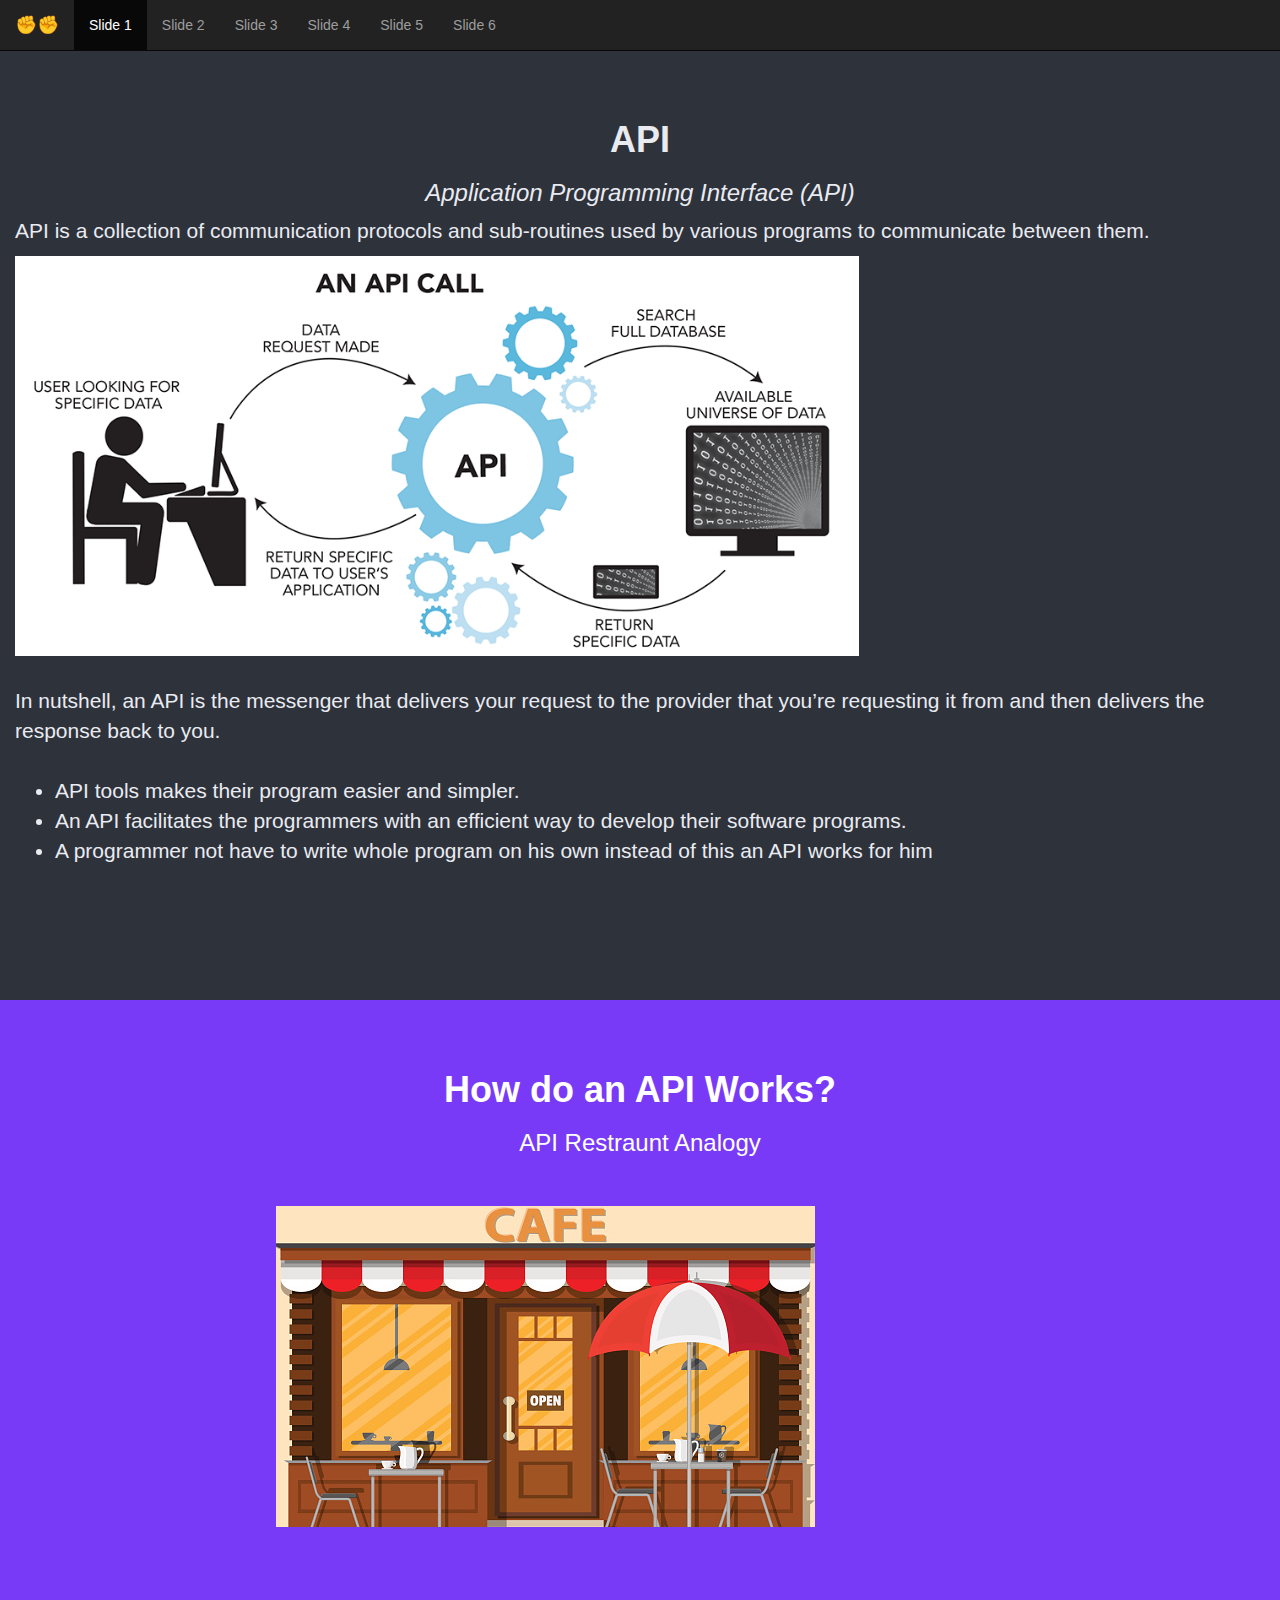
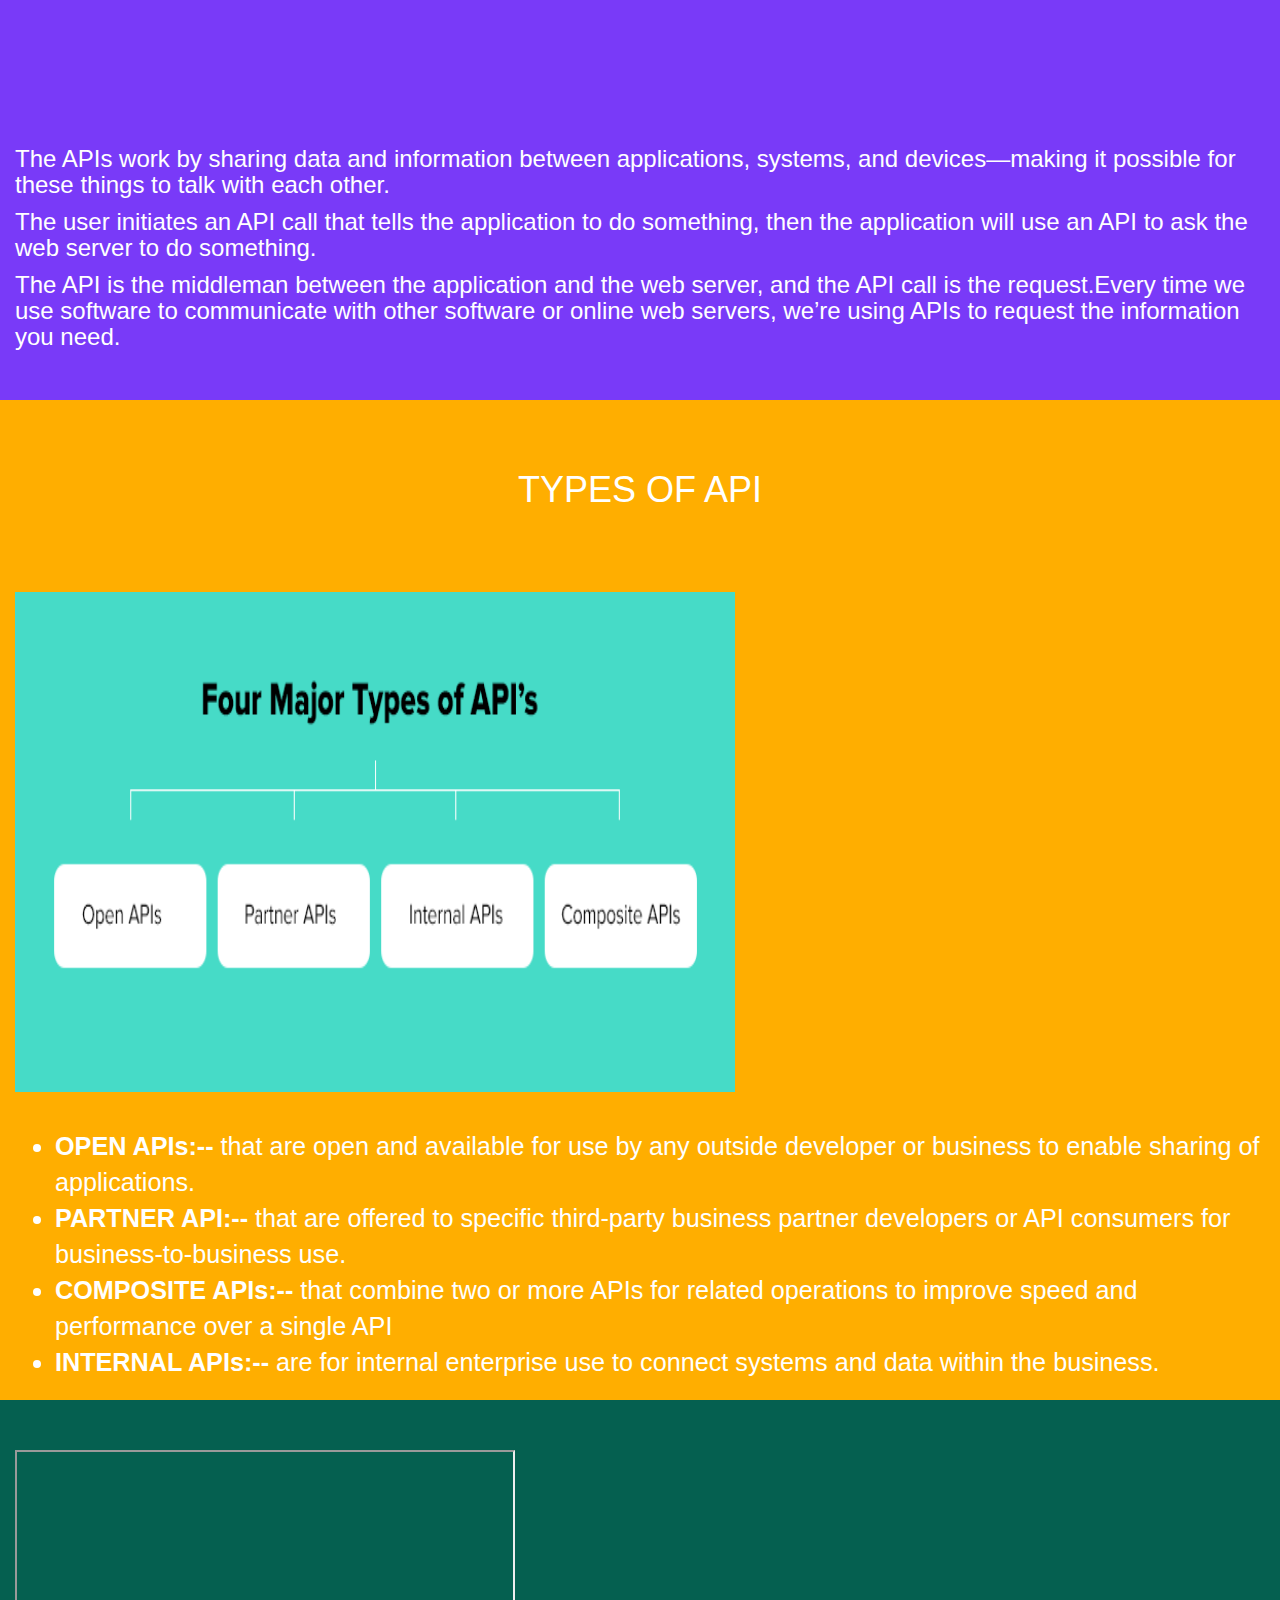
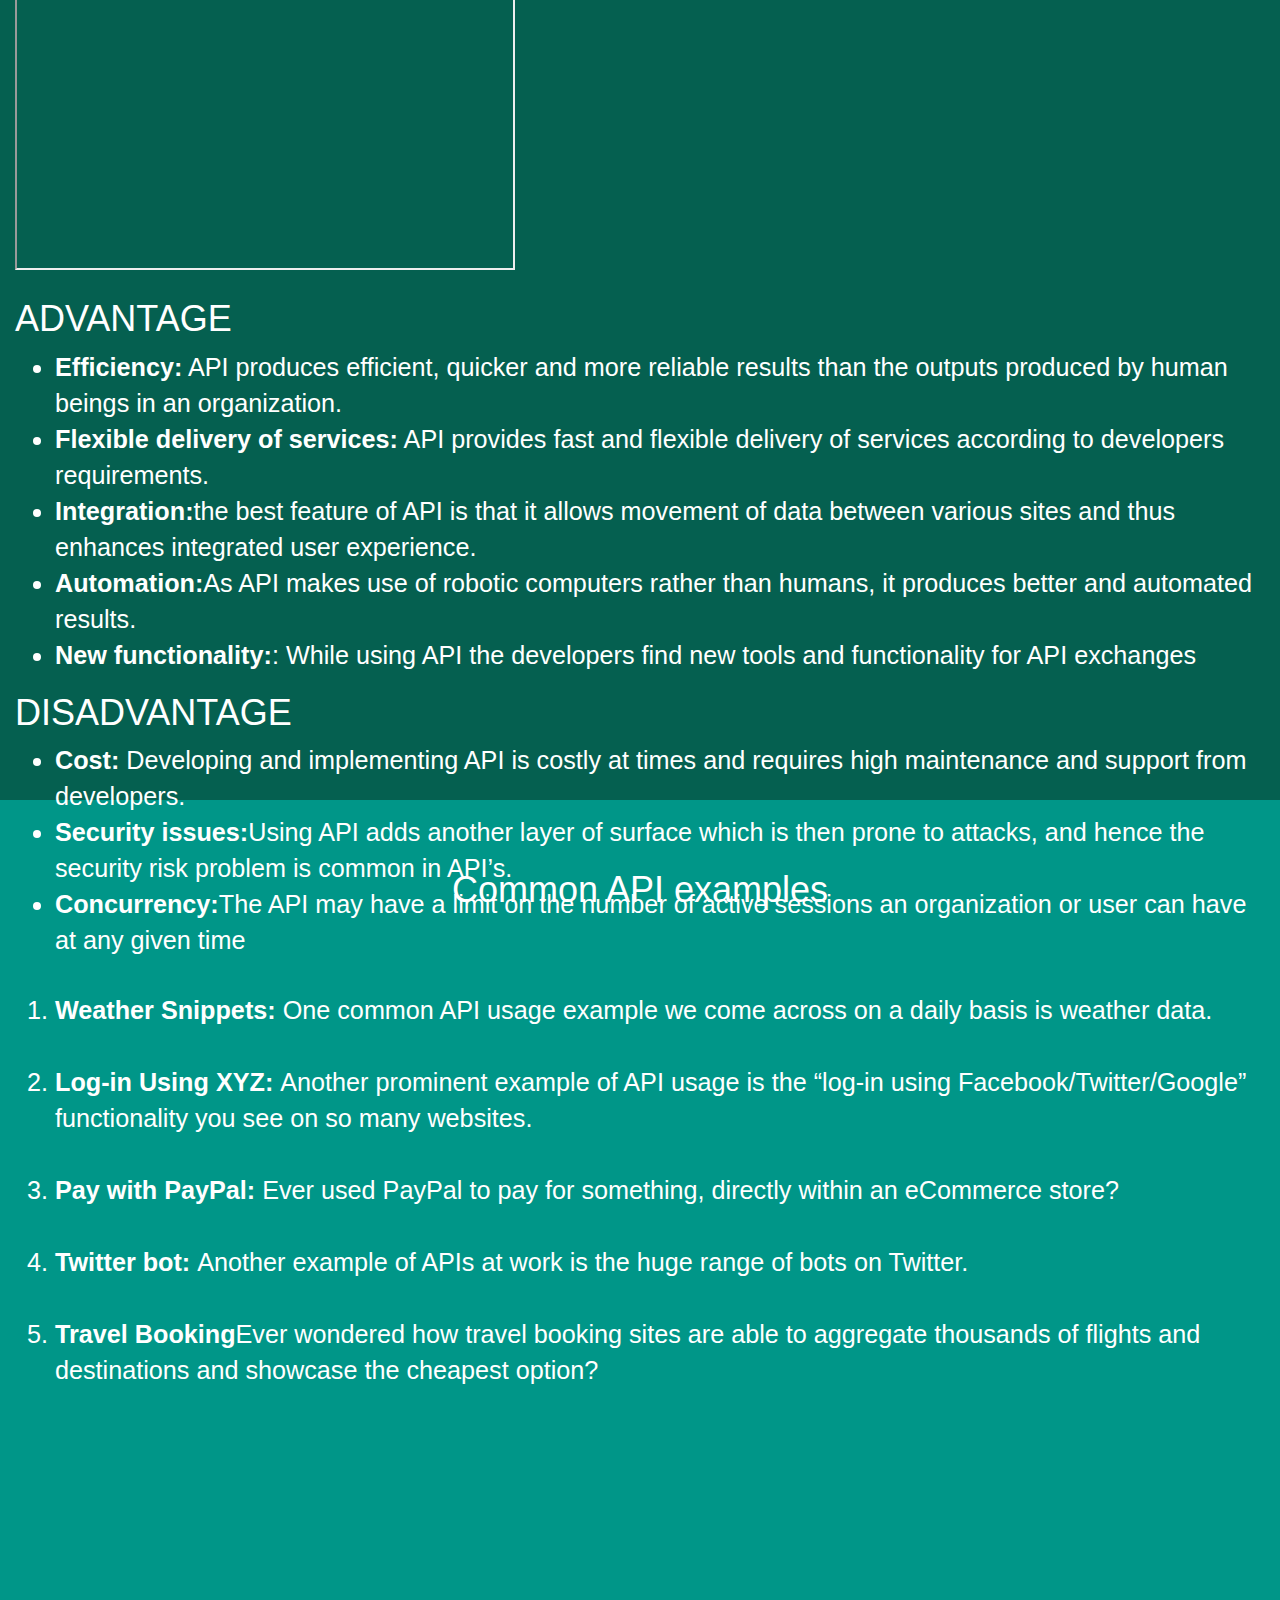
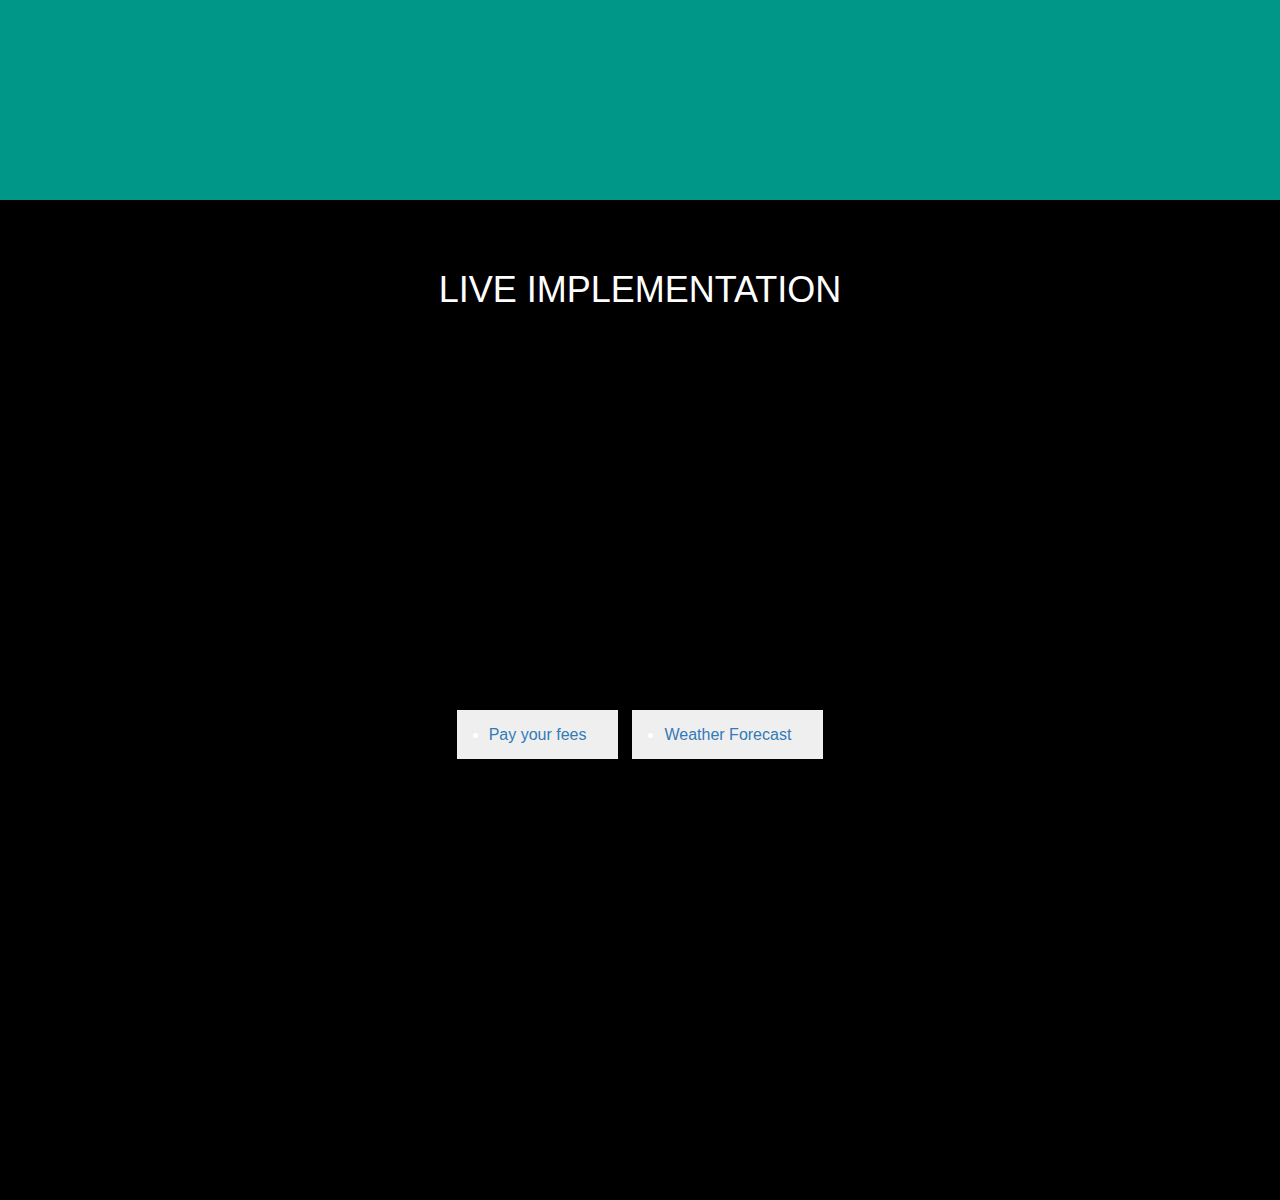
<file: index.html>
<!DOCTYPE html>
<html>

<head>
  <title>API</title>
  <meta charset="utf-8">
  <meta name="viewport" content="width=device-width, initial-scale=1">
  <link rel="stylesheet" href="https://maxcdn.bootstrapcdn.com/bootstrap/3.4.1/css/bootstrap.min.css">
  <script src="https://ajax.googleapis.com/ajax/libs/jquery/3.5.1/jquery.min.js"></script>
  <script src="https://maxcdn.bootstrapcdn.com/bootstrap/3.4.1/js/bootstrap.min.js"></script>
  <link rel="stylesheet" href="style.css">
</head>

<body data-spy="scroll" data-target=".navbar" data-offset="50">

  <nav class="navbar navbar-inverse navbar-fixed-top">
    <div class="container-fluid">
      <div class="navbar-header">
        <button type="button" class="navbar-toggle" data-toggle="collapse" data-target="#myNavbar">
          <span class="icon-bar"></span>
          <span class="icon-bar"></span>
          <span class="icon-bar"></span>
        </button>
        <a class="navbar-brand" href="#">✊✊</a>
      </div>
      <div>
        <div class="collapse navbar-collapse" id="myNavbar">
          <ul class="nav navbar-nav">
            <li><a href="#section1">Slide 1</a></li>
            <li><a href="#section2">Slide 2</a></li>
            <li><a href="#section3">Slide 3</a></li>
            <!-- <li class="dropdown"><a class="dropdown-toggle" data-toggle="dropdown" href="#"> Section 4 <span -->
            <!-- class="caret"></span></a> -->
            <!-- <ul class="dropdown-menu"> -->
            <li><a href="#section41">Slide 4</a></li>
            <li><a href="#section42">Slide 5</a></li>
            <!-- 
              </ul> -->
            <li><a href="#section5"> Slide 6</a></li>
            </li>
          </ul>
        </div>
      </div>
    </div>
  </nav>

  <div id="section1" class="container-fluid">
    <h1 class="heading">
      <size="50"><b>API</b></size>
        <br>
        <p><i>
            <h3>Application Programming Interface (API)</p></i> </h3>
    </h1>
    API is a collection of communication protocols and sub-routines used by various programs to communicate between
    them.

    </p>
    <div class="img"> <img src="/images/api.gif" height="400"></div><br>
    In nutshell, an API is the messenger that delivers your request to the provider that you’re requesting it from and
    then delivers
    the response back to you.<br><br>

    <ul>
      <li> API tools makes their program easier and simpler.<br></li>
      <li> An API facilitates the programmers with an efficient way to develop their software programs.</li>
      <li>A programmer not have to write whole program on his own instead of this an API works for him</li>


      <!-- <div class="video">
      <iframe width="420" height="315" src="https://www.youtube.com/embed/SEBNLNOZK-Y"></iframe>
      <iframe width="420" height="315" src="https://www.youtube.com/embed/hLv1jsTNhVM?start=97;">
      </iframe> >
    </div> -->









  </div>
  <div id="section2" class="container-fluid">
    <h1 class="heading">
      <p><b> How do an API Works?</b></p>


      <h3 class="heading">API Restraunt Analogy</h3>
    </h1><br><br>

    <div id="slideshow">
      <div class="slide-wrapper">

        <!-- Define each of the slides
       and write the content -->
        <div class="slide">
          <img src="/images/1.jpg"><br>
          <!-- <h1 class="slide1">CLIENT</h1> -->
        </div>
        <div class="slide">
          <img src="/images/2.png" width="728" height="350">
          <h1 class="slide1">Waiter-----> API<br>
            You------> Client
          </h1>
        </div>
        <div class="slide">
          <img src="/images/3.jpg">
          <h1 class="slide2">Kitchen/Chef----->Server</h1>

        </div>
        <div class="slide">
          <img src="/images/4.jpg" width="720" height="350">
          <h1 class="caption">You have recieved your order</h1>

        </div>
      </div>
    </div>
    <p>
    <h3 class="text">The APIs work by sharing data and information between applications, systems, and devices—making it
      possible for
      these things to talk with each other.</p>
      <p>The user initiates an API call that tells the application to do something, then the application will use an API
        to ask the web server to do something.<br></p>
      <p>The API is the middleman between the application and the web server, and
        the API call is the request.Every time we use software to communicate with other software or online web servers,
        we’re using APIs to request the information you need.</p>
    </h3>

  </div>
  <div id="section3" class="container-fluid">

    <h1 class="heading">TYPES OF API</h1> <br> <br>
    <img id="img" src="/images/types.png" height="500" width="720">
    <br> <br>
    <ul>
      <li><b>OPEN APIs:--</b> that are open and available for use by any outside developer or business to enable sharing
        of applications.</li>
      <li><b>
          PARTNER API:--
        </b>
        that are offered to specific third-party business partner developers or API consumers for business-to-business
        use.</li>
      <li><b>COMPOSITE APIs:-- </b>that combine two or more APIs for related operations to improve speed and performance
        over a single API</li>
      <li><b>INTERNAL APIs:--</b>
        are for internal enterprise use to connect systems and data within the business.
      </li>
    </ul>
  </div>

  </div>
  <div id="section41" class="container-fluid">
    <div>
      <iframe width="500" height="420" src="https://www.youtube.com/embed/SEBNLNOZK-Y"></iframe>
    </div>

    <h1>ADVANTAGE</h1>
    <ul>
      <li><b>Efficiency:</b> API produces efficient, quicker and more reliable results than the outputs produced by
        human beings in an organization.<br>
      <li><b> Flexible delivery of services:</b> API provides fast and flexible delivery of services according to
        developers requirements.<br>
      </li>
      <li><b>Integration:</b>the best feature of API is that it allows movement of data between various sites and thus
        enhances integrated user experience.<br>
      </li>
      <li><b> Automation:</b>As API makes use of robotic computers rather than humans, it produces better and automated
        results.<br>
      </li>
      <li><b>New functionality:</b>: While using API the developers find new tools and functionality for API exchanges
      </li>
    </ul>
    <h1> DISADVANTAGE</h1>
    <ul>
      <li><b>Cost: </b>Developing and implementing API is costly at times and requires high maintenance and support from
        developers.</li>
      <li><b>Security issues:</b>Using API adds another layer of surface which is then prone to attacks, and hence the
        security risk problem is common in API’s.</li>
      <li><b>Concurrency:</b>The API may have a limit on the number of active sessions an organization or user can have
        at any given time </li>
    </ul>



  </div>
  <div id="section42" class="container-fluid">

    <h1 class="heading">Common API examples</h1><br> <br>


    <ol>
      <li><b>Weather Snippets: </b>One common API usage example we come across on a daily basis is weather data.</li>
      <br>
      <li><b>Log-in Using XYZ: </b>Another prominent example of API usage is the “log-in using Facebook/Twitter/Google”
        functionality you see on so many websites.</li><br>
      <li><b> Pay with PayPal: </b>Ever used PayPal to pay for something, directly within an eCommerce store?</li><br>
      <li><b>Twitter bot: </b>Another example of APIs at work is the huge range of bots on Twitter.
      </li><br>
      <li><b>Travel Booking</b>Ever wondered how travel booking sites are able to aggregate thousands of flights and
        destinations and showcase the cheapest option? </li><br>
    </ol>

  </div>
  <div id="section5" class="container-fluid">
    <h1 class="heading">LIVE IMPLEMENTATION
      <br> <br> <br> <br> <br> <br> <br> <br> <br> <br> <br>
      <button class="button button2">
        <li><a href="https://rzp.io/l/bJ7JBiZeKK">Pay your fees</a></li>
      </button>
      <button class="button button2">
        <li><a href="#weatherWidget">Weather Forecast</a></li>
      </button>

    </h1>

  </div>

  <div id="weatherWidget"></div>

  <script>
    window.weatherWidgetConfig = window.weatherWidgetConfig || [];
    window.weatherWidgetConfig.push({
      selector: "#weatherWidget",
      apiKey: "YFA7TTYE3TD4PC8CKD9W4ECMW", //Sign up for your personal key
      location: "Indore, India", //Enter an address
      unitGroup: "metric", //"us" or "metric"
      forecastDays: 5, //how many days forecast to show
      title: "Indore, India", //optional title to show in the 
      showTitle: true,
      showConditions: true
    });

    (function () {
      var d = document, s = d.createElement('script');
      s.src = 'https://www.visualcrossing.com/widgets/forecast-simple/weather-forecast-widget-simple.js';
      s.setAttribute('data-timestamp', +new Date());
      (d.head || d.body).appendChild(s);
    })();
  </script>
</body>

</html>
</file>
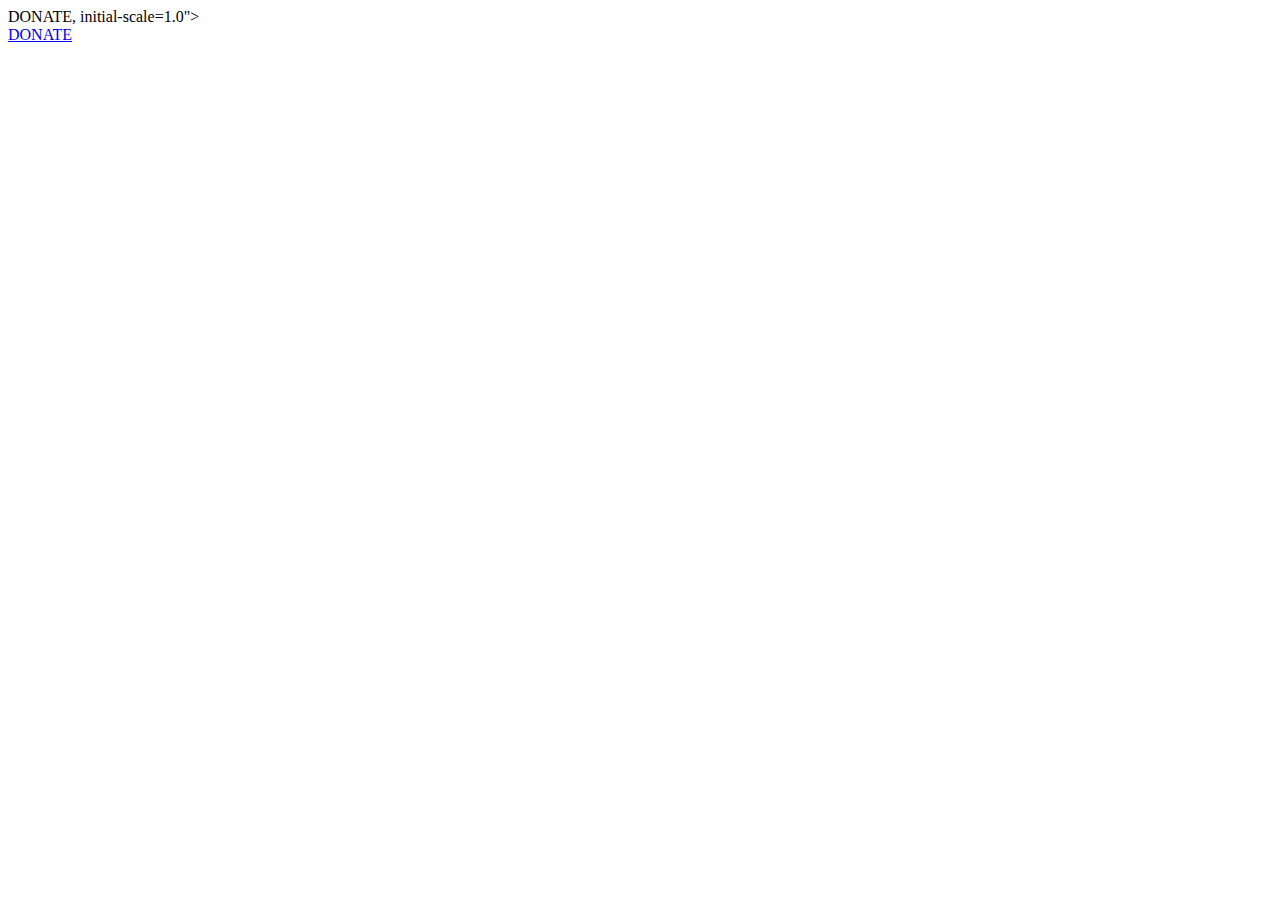
<file: weather.html>
<!DOCTYPE html>
<html lang="en">
<head>
    <meta charset="UTF-8">
    <meta http-equiv="X-UA-Compatible" content="IE=edge">
    <meta name="viewport" content="width=<li><a href="https://rzp.io/l/p5pFRFG7">DONATE</a></li>, initial-scale=1.0">
    <title>Document</title>
</head>
<body>
    
    
    <li><a href="https://rzp.io/l/bJ7JBiZeKK">DONATE</a></li>
</body>
</html>
</file>
<file: style.css>
html {
  scroll-behavior: smooth;
}
body {
    position: relative; 
  }
  #section1 {padding-top:100px;height:1000px;color: #e9ebf1; background-color: #2e323b;}
  #section2 {padding-top:50px;height:1000px;color: #fff; background-color: #793af8 ;}
  #section3 {padding-top:50px;height:1000px;color: #fff; background-color: #ffae00;}
  #section41 {padding-top:50px;height:1000px;color: #fff; background-color: #056050;}
  #section42 {padding-top:50px;height:1000px;color: #fff; background-color: #009688;}
  #section5 {padding-top:50px;height:1000px;color: #fff; background-color: #000000;}

  #section1{
    font-size: 150%;
  }
  

  .heading{
    text-align: center;
  }
  #image{
    align-content: left;
  }
  
  
  .video{
float:left;

  }
  #section3{
    font-size: 180%;
  }
  #slideshow {
    overflow: hidden;
    height: 510px;
    width: 728px;
    margin: 0 auto;
}
 
/* Style each of the sides
with a fixed width and height */

#slideshow{
  float:center;
}
 
.slide {
    float: left;
    height: 510px;
    width: 728px;
}
 
/* Add animation to the slides */
 
.slide-wrapper {
     
    /* Calculate the total width on the
  basis of number of slides */
    width: calc(728px * 4);
     
    /* Specify the animation with the
  duration and speed */
    animation: slide 40s ease infinite;
    
}
 
/* Set the background color
of each of the slides */
/*  
.slide:nth-child(1) {
    background: green;
}
 
.slide:nth-child(2) {
    background: pink;
}
 
.slide:nth-child(3) {
    background: red;
}
 
.slide:nth-child(4) {
    background: yellow;
} */
 
/* Define the animation
for the slideshow */
 
@keyframes slide {
     
    /* Calculate the margin-left for
  each of the slides */
    20% {
        margin-left: 0px;
    }
    40% {
        margin-left: calc(-728px * 1);
    }
    60% {
        margin-left: calc(-728px * 2);
    }
    80% {
        margin-left: calc(-728px * 3);
    }
}
.heading{
  float:center;
}
#section41{
  font-size: 180%;
}
#section42{
  font-size: 180%;
}
.button {
  border: none;
  color: white;
  padding: 16px 32px;
  text-align: center;
  text-decoration: none;
  display: inline-block;
  font-size: 16px;
  margin: 4px 2px;
  transition-duration: 0.4s;
  cursor: pointer;
}

.button1 {
  background-color: white; 
  color: black; 
  border: 2px solid #4CAF50;

}


.pay{
  float: left;
}


.img2{
  float:right;
  
}
.text{
  float: left;
}
#cons{
  font-size: 52;
  float: center;
}
</file>
